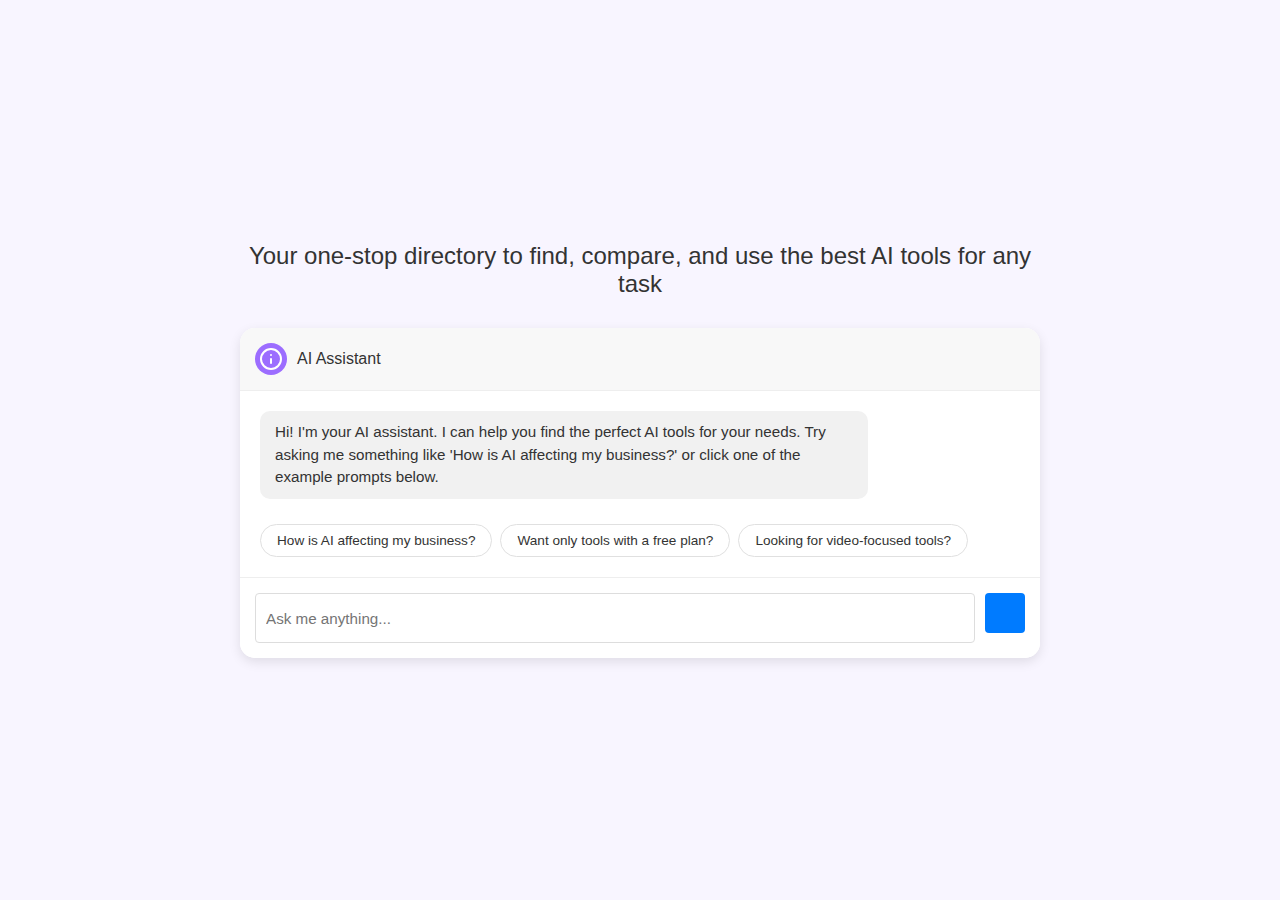
<file: frontend/index.html>
<!DOCTYPE html>
<html lang="en">
<head>
    <meta charset="UTF-8">
    <meta name="viewport" content="width=device-width, initial-scale=1.0">
    <title>AI Tools Directory</title>
    <link rel="stylesheet" href="/frontend/styles.css">
</head>
<body>
    <div class="container">
        <header>
            <h1>Your one-stop directory to find, compare, and use the best AI tools for any task</h1>
        </header>
        
        <div class="chat-card">
            <div class="chat-header">
                <div class="assistant-icon">
                    <svg xmlns="http://www.w3.org/2000/svg" width="24" height="24" viewBox="0 0 24 24" fill="none" stroke="currentColor" stroke-width="2" stroke-linecap="round" stroke-linejoin="round">
                        <circle cx="12" cy="12" r="10"></circle>
                        <path d="M12 16v-4"></path>
                        <path d="M12 8h.01"></path>
                    </svg>
                </div>
                <span>AI Assistant</span>
            </div>
            
            <div id="chat-messages">
                <div class="message assistant-message">
                    <p>Hi! I'm your AI assistant. I can help you find the perfect AI tools for your needs. Try asking me something like 'How is AI affecting my business?' or click one of the example prompts below.</p>
                </div>
                
                <div class="suggestion-buttons">
                    <button class="suggestion-btn" data-prompt="How is AI affecting my business?">How is AI affecting my business?</button>
                    <button class="suggestion-btn" data-prompt="Want only tools with a free plan?">Want only tools with a free plan?</button>
                    <button class="suggestion-btn" data-prompt="Looking for video-focused tools?">Looking for video-focused tools?</button>
                </div>
            </div>
            
            <div class="chat-input-container">
                <input type="text" id="message-input" placeholder="Ask me anything...">
                <button id="send-btn">
                    <svg xmlns="http://www.w3.org/2000/svg" width="24" height="24" viewBox="0 0 24 24" fill="none" stroke="currentColor" stroke-width="2" stroke-linecap="round" stroke-linejoin="round">
                        <line x1="22" y1="2" x2="11" y2="13"></line>
                        <polygon points="22 2 15 22 11 13 2 9 22 2"></polygon>
                    </svg>
                </button>
            </div>
        </div>
    </div>
    
    <script src="/frontend/app.js"></script>
</body>
</html>
</file>
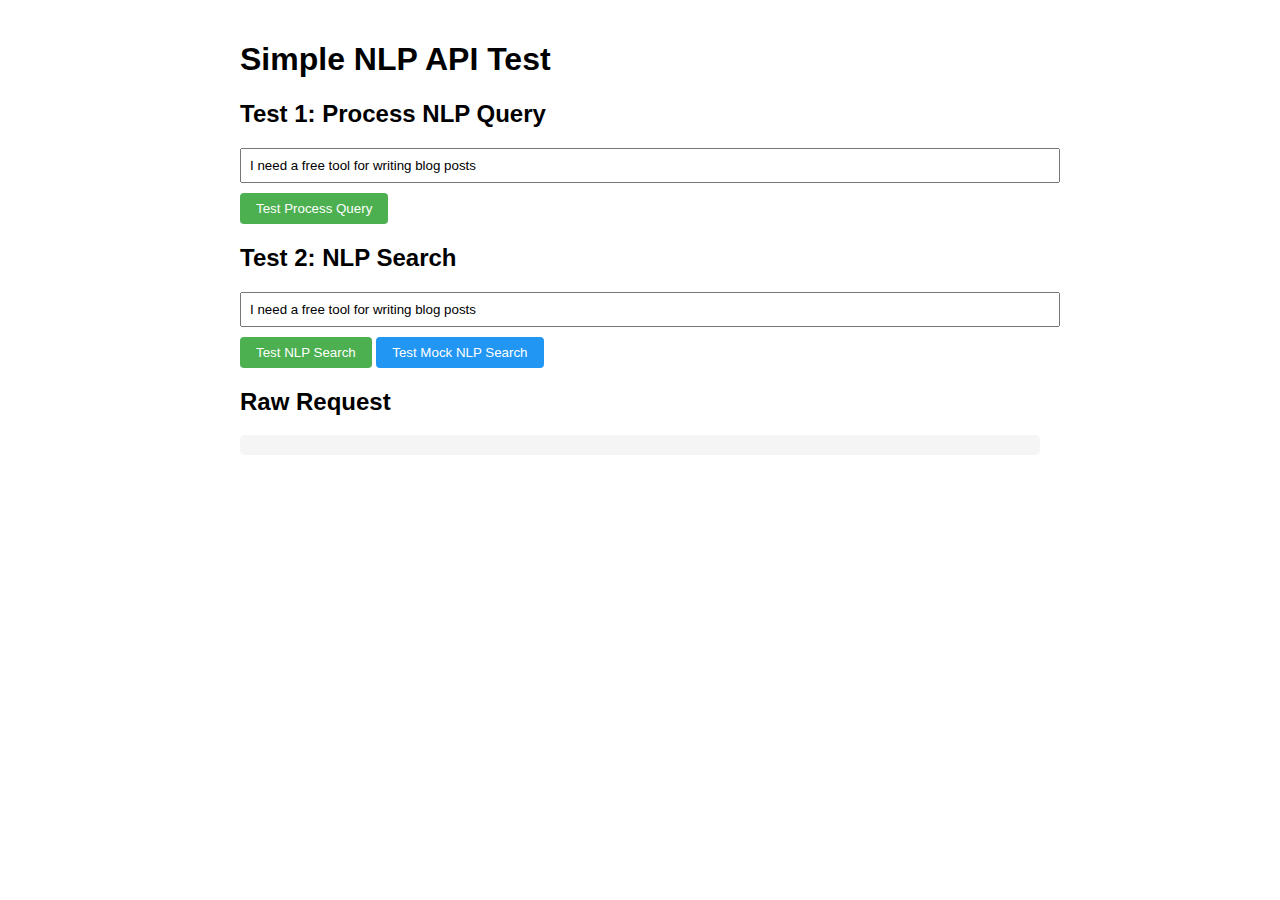
<file: static/simple-nlp-test.html>
<!DOCTYPE html>
<html lang="en">
<head>
    <meta charset="UTF-8">
    <meta name="viewport" content="width=device-width, initial-scale=1.0">
    <title>Simple NLP API Test</title>
    <style>
        body {
            font-family: Arial, sans-serif;
            max-width: 800px;
            margin: 0 auto;
            padding: 20px;
        }
        pre {
            background-color: #f5f5f5;
            padding: 10px;
            border-radius: 5px;
            overflow-x: auto;
        }
        button {
            padding: 8px 16px;
            background-color: #4CAF50;
            color: white;
            border: none;
            border-radius: 4px;
            cursor: pointer;
        }
        input {
            padding: 8px;
            width: 100%;
            margin-bottom: 10px;
        }
        .hidden {
            display: none;
        }
    </style>
</head>
<body>
    <h1>Simple NLP API Test</h1>
    
    <h2>Test 1: Process NLP Query</h2>
    <div>
        <input type="text" id="queryInput" value="I need a free tool for writing blog posts">
        <button onclick="testProcessQuery()">Test Process Query</button>
    </div>
    <pre id="processQueryResult" class="hidden"></pre>
    
    <h2>Test 2: NLP Search</h2>
    <div>
        <input type="text" id="searchInput" value="I need a free tool for writing blog posts">
        <button onclick="testNlpSearch()">Test NLP Search</button>
        <button onclick="testMockNlpSearch()" style="background-color: #2196F3;">Test Mock NLP Search</button>
    </div>
    <pre id="nlpSearchResult" class="hidden"></pre>
    
    <h2>Raw Request</h2>
    <pre id="rawRequest"></pre>
    
    <script>
        async function testProcessQuery() {
            const query = document.getElementById('queryInput').value;
            const resultElement = document.getElementById('processQueryResult');
            const rawElement = document.getElementById('rawRequest');
            
            const requestBody = {
                question: query
            };
            
            rawElement.textContent = 'POST /api/search/nlp\n\n' + JSON.stringify(requestBody, null, 2);
            
            try {
                const response = await fetch('/api/search/nlp', {
                    method: 'POST',
                    headers: { 'Content-Type': 'application/json' },
                    body: JSON.stringify(requestBody)
                });
                
                const data = await response.json();
                resultElement.textContent = JSON.stringify(data, null, 2);
                resultElement.classList.remove('hidden');
            } catch (error) {
                resultElement.textContent = 'Error: ' + error.message;
                resultElement.classList.remove('hidden');
            }
        }
        
        async function testNlpSearch() {
            const query = document.getElementById('searchInput').value;
            const resultElement = document.getElementById('nlpSearchResult');
            const rawElement = document.getElementById('rawRequest');
            
            const requestBody = {
                question: query
            };
            
            rawElement.textContent = 'POST /api/search/nlp-search\n\n' + JSON.stringify(requestBody, null, 2);
            
            try {
                const response = await fetch('/api/search/nlp-search', {
                    method: 'POST',
                    headers: { 'Content-Type': 'application/json' },
                    body: JSON.stringify(requestBody)
                });
                
                const data = await response.json();
                resultElement.textContent = JSON.stringify(data, null, 2);
                resultElement.classList.remove('hidden');
            } catch (error) {
                resultElement.textContent = 'Error: ' + error.message;
                resultElement.classList.remove('hidden');
            }
        }
        
        async function testMockNlpSearch() {
            const query = document.getElementById('searchInput').value;
            const resultElement = document.getElementById('nlpSearchResult');
            const rawElement = document.getElementById('rawRequest');
            
            const requestBody = {
                question: query
            };
            
            rawElement.textContent = 'POST /mock-api/nlp-search\n\n' + JSON.stringify(requestBody, null, 2);
            
            try {
                const response = await fetch('/mock-api/nlp-search', {
                    method: 'POST',
                    headers: { 'Content-Type': 'application/json' },
                    body: JSON.stringify(requestBody)
                });
                
                const data = await response.json();
                resultElement.textContent = JSON.stringify(data, null, 2);
                resultElement.classList.remove('hidden');
            } catch (error) {
                resultElement.textContent = 'Error: ' + error.message;
                resultElement.classList.remove('hidden');
            }
        }
    </script>
</body>
</html>
</file>
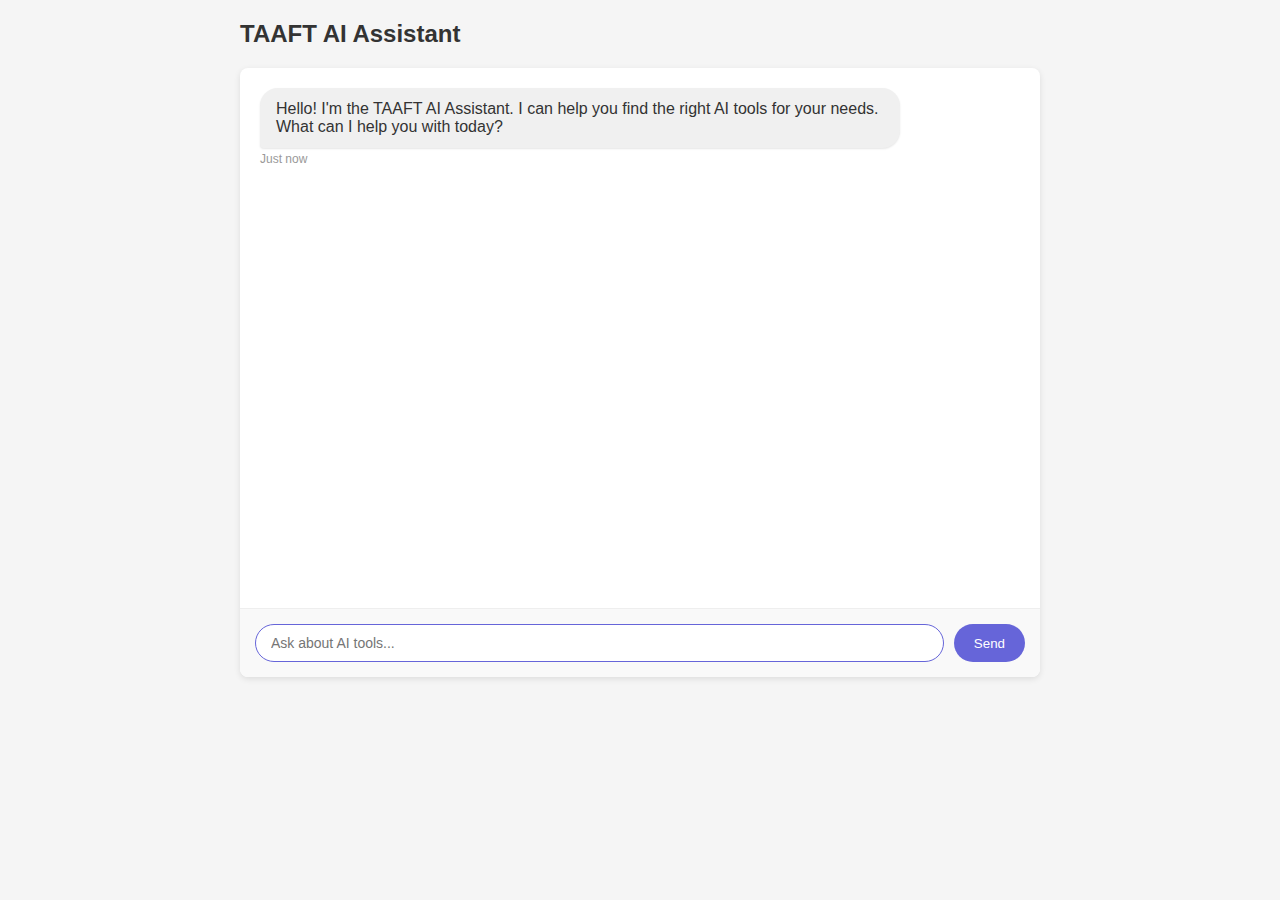
<file: app/chat/templates/chat_with_tools.html>
<!DOCTYPE html>
<html lang="en">
<head>
    <meta charset="UTF-8">
    <meta name="viewport" content="width=device-width, initial-scale=1.0">
    <title>TAAFT Chat</title>
    <style>
        body {
            font-family: -apple-system, BlinkMacSystemFont, 'Segoe UI', Roboto, Oxygen, Ubuntu, Cantarell, 'Open Sans', 'Helvetica Neue', sans-serif;
            margin: 0;
            padding: 0;
            background-color: #f5f5f5;
            color: #333;
        }
        
        .container {
            max-width: 800px;
            margin: 0 auto;
            padding: 20px;
        }
        
        .chat-header {
            display: flex;
            justify-content: space-between;
            align-items: center;
            margin-bottom: 20px;
        }
        
        .chat-title {
            font-size: 24px;
            font-weight: 600;
        }
        
        .chat-container {
            background-color: white;
            border-radius: 8px;
            box-shadow: 0 2px 6px rgba(0, 0, 0, 0.1);
            overflow: hidden;
        }
        
        .messages-container {
            height: 500px;
            overflow-y: auto;
            padding: 20px;
        }
        
        .message {
            margin-bottom: 16px;
            display: flex;
            flex-direction: column;
        }
        
        .message-user {
            align-items: flex-end;
        }
        
        .message-assistant {
            align-items: flex-start;
        }
        
        .message-content {
            padding: 12px 16px;
            border-radius: 18px;
            max-width: 80%;
            box-shadow: 0 1px 2px rgba(0, 0, 0, 0.1);
        }
        
        .message-user .message-content {
            background-color: #6665D9;
            color: white;
            border-bottom-right-radius: 4px;
        }
        
        .message-assistant .message-content {
            background-color: #f0f0f0;
            color: #333;
            border-bottom-left-radius: 4px;
        }
        
        .message-time {
            font-size: 12px;
            color: #999;
            margin-top: 4px;
        }
        
        .chat-input-container {
            display: flex;
            padding: 15px;
            background-color: #f9f9f9;
            border-top: 1px solid #eee;
        }
        
        .chat-input {
            flex: 1;
            border: 1px solid #ddd;
            border-radius: 20px;
            padding: 10px 15px;
            font-size: 14px;
            outline: none;
        }
        
        .chat-input:focus {
            border-color: #6665D9;
        }
        
        .send-button {
            background-color: #6665D9;
            color: white;
            border: none;
            border-radius: 20px;
            padding: 10px 20px;
            margin-left: 10px;
            cursor: pointer;
            font-weight: 500;
        }
        
        .send-button:hover {
            background-color: #5554c8;
        }
        
        .typing-indicator {
            display: none;
            align-items: center;
            margin-top: 10px;
            color: #999;
            font-size: 14px;
        }
        
        .dot {
            width: 8px;
            height: 8px;
            background-color: #999;
            border-radius: 50%;
            margin-right: 3px;
            animation: typing 1.5s infinite ease-in-out;
        }
        
        .dot:nth-child(1) { animation-delay: 0s; }
        .dot:nth-child(2) { animation-delay: 0.2s; }
        .dot:nth-child(3) { animation-delay: 0.4s; }
        
        @keyframes typing {
            0%, 60%, 100% {
                transform: translateY(0);
            }
            30% {
                transform: translateY(-4px);
            }
        }
    </style>
</head>
<body>
    <div class="container">
        <div class="chat-header">
            <div class="chat-title">TAAFT AI Assistant</div>
        </div>
        
        <div class="chat-container">
            <div class="messages-container" id="messages">
                <!-- Messages will be added here -->
                <div class="message message-assistant">
                    <div class="message-content">
                        Hello! I'm the TAAFT AI Assistant. I can help you find the right AI tools for your needs. What can I help you with today?
                    </div>
                    <span class="message-time">Just now</span>
                </div>
            </div>
            
            <div class="chat-input-container">
                <input type="text" class="chat-input" id="chat-input" placeholder="Ask about AI tools...">
                <button class="send-button" id="send-button">Send</button>
            </div>
        </div>
    </div>
    
    <!-- Load the ToolRecommendations component -->
    <script src="/static/js/tool_recommendations.js"></script>
    
    <script>
        // Initialize the tool recommendations component
        const toolRecommendations = new ToolRecommendations();
        
        // DOM elements
        const messagesContainer = document.getElementById('messages');
        const chatInput = document.getElementById('chat-input');
        const sendButton = document.getElementById('send-button');
        
        // Sample tool recommendations data
        const sampleTools = [
            {
                name: "AI Writer Pro",
                description: "Advanced AI writing assistant that can generate high-quality content, from blog posts to marketing copy.",
                website: "https://example.com/ai-writer",
                pricing_type: "Freemium",
                categories: ["Writing", "Content Creation"]
            },
            {
                name: "ImageGen Studio",
                description: "Create stunning images from text descriptions with advanced AI technology.",
                website: "https://example.com/image-gen",
                pricing_type: "Paid",
                categories: ["Image Generation", "Design"]
            },
            {
                name: "Data Insights AI",
                description: "Automatically analyze your data and generate meaningful insights with advanced machine learning.",
                website: "https://example.com/data-insights",
                pricing_type: "Enterprise",
                categories: ["Data Analysis", "Business Intelligence"]
            }
        ];
        
        // Function to add a message to the chat
        function addMessage(content, isUser = false) {
            const messageDiv = document.createElement('div');
            messageDiv.className = `message message-${isUser ? 'user' : 'assistant'}`;
            
            const contentDiv = document.createElement('div');
            contentDiv.className = 'message-content';
            contentDiv.textContent = content;
            
            const timeSpan = document.createElement('span');
            timeSpan.className = 'message-time';
            timeSpan.textContent = 'Just now';
            
            messageDiv.appendChild(contentDiv);
            messageDiv.appendChild(timeSpan);
            
            messagesContainer.appendChild(messageDiv);
            
            // Scroll to bottom
            messagesContainer.scrollTop = messagesContainer.scrollHeight;
            
            return messageDiv;
        }
        
        // Function to simulate sending a message
        function sendMessage() {
            const message = chatInput.value.trim();
            if (!message) return;
            
            // Add user message
            addMessage(message, true);
            
            // Clear input
            chatInput.value = '';
            
            // Simulate AI thinking
            setTimeout(() => {
                const aiMessage = addMessage("Based on your question, here are some AI tools that might help you with writing tasks:");
                
                // Check if message mentions tools
                if (message.toLowerCase().includes('tool') || 
                    message.toLowerCase().includes('ai') || 
                    message.toLowerCase().includes('recommend')) {
                    // Render tool recommendations
                    setTimeout(() => {
                        toolRecommendations.render(sampleTools, aiMessage, {
                            heading: 'Recommended AI Tools',
                            moreToolsLink: true,
                            onMoreTools: () => alert('View more tools clicked')
                        });
                    }, 500);
                }
            }, 1000);
        }
        
        // Event listeners
        sendButton.addEventListener('click', sendMessage);
        
        chatInput.addEventListener('keypress', (e) => {
            if (e.key === 'Enter') {
                sendMessage();
            }
        });
        
        // Focus on input when page loads
        chatInput.focus();
    </script>
</body>
</html>
</file>
<file: frontend/styles.css>
* {
    margin: 0;
    padding: 0;
    box-sizing: border-box;
    font-family: -apple-system, BlinkMacSystemFont, 'Segoe UI', Roboto, Oxygen, Ubuntu, Cantarell, 'Open Sans', 'Helvetica Neue', sans-serif;
}

body {
    background-color: #f8f5ff;
    display: flex;
    justify-content: center;
    align-items: center;
    min-height: 100vh;
    padding: 20px;
}

.container {
    width: 100%;
    max-width: 800px;
    display: flex;
    flex-direction: column;
    gap: 20px;
}

header {
    text-align: center;
    margin-bottom: 10px;
}

header h1 {
    font-size: 1.5rem;
    color: #333;
    font-weight: 500;
}

.chat-card {
    background-color: #fff;
    border-radius: 15px;
    box-shadow: 0 4px 12px rgba(0, 0, 0, 0.1);
    overflow: hidden;
    display: flex;
    flex-direction: column;
}

.chat-header {
    display: flex;
    align-items: center;
    padding: 15px 20px;
    border-bottom: 1px solid #eee;
    background-color: #f8f8f8;
}

.assistant-icon {
    background-color: #9c6dff;
    color: white;
    width: 32px;
    height: 32px;
    border-radius: 50%;
    display: flex;
    align-items: center;
    justify-content: center;
    margin-right: 10px;
}

.chat-header span {
    font-weight: 500;
    color: #333;
}

#chat-messages {
    flex: 1;
    padding: 20px;
    overflow-y: auto;
    max-height: 400px;
    display: flex;
    flex-direction: column;
    gap: 15px;
}

.message {
    max-width: 90%;
    padding: 12px 16px;
    border-radius: 15px;
    font-size: 0.95rem;
    line-height: 1.5;
}

.assistant-message {
    align-self: flex-start;
    background-color: #f2f2f2;
    color: #333;
}

.user-message {
    align-self: flex-end;
    background-color: #9c6dff;
    color: white;
}

.suggestion-buttons {
    display: flex;
    flex-wrap: wrap;
    gap: 8px;
    margin-top: 10px;
}

.suggestion-btn {
    border: 1px solid #e0e0e0;
    background-color: white;
    color: #333;
    padding: 8px 16px;
    border-radius: 20px;
    font-size: 0.85rem;
    cursor: pointer;
    transition: all 0.2s ease;
}

.suggestion-btn:hover {
    background-color: #f5f5f5;
    border-color: #ccc;
}

.industry-buttons {
    display: flex;
    flex-wrap: wrap;
    gap: 8px;
    margin-top: 10px;
}

.industry-btn {
    border: 1px solid #e0e0e0;
    background-color: white;
    color: #333;
    padding: 8px 16px;
    border-radius: 20px;
    font-size: 0.85rem;
    cursor: pointer;
    transition: all 0.2s ease;
}

.industry-btn:hover {
    background-color: #f5f5f5;
    border-color: #ccc;
}

.industry-btn.selected {
    background-color: #9c6dff;
    color: white;
    border-color: #9c6dff;
}

.chat-input-container {
    display: flex;
    padding: 15px;
    border-top: 1px solid #eee;
    background-color: #fff;
}

#message-input {
    flex: 1;
    padding: 12px 15px;
    border: 1px solid #ddd;
    border-radius: 20px;
    font-size: 0.95rem;
    outline: none;
}

#message-input:focus {
    border-color: #9c6dff;
}

#send-btn {
    background-color: #9c6dff;
    color: white;
    border: none;
    width: 40px;
    height: 40px;
    border-radius: 50%;
    display: flex;
    align-items: center;
    justify-content: center;
    margin-left: 10px;
    cursor: pointer;
    transition: background-color 0.2s ease;
}

#send-btn:hover {
    background-color: #8a5ae8;
}

#send-btn svg {
    width: 18px;
    height: 18px;
}

.loading-dots {
    display: flex;
    align-items: center;
    gap: 4px;
}

.loading-dots span {
    width: 8px;
    height: 8px;
    background-color: #aaa;
    border-radius: 50%;
    animation: pulse 1.5s infinite ease-in-out;
}

.loading-dots span:nth-child(2) {
    animation-delay: 0.2s;
}

.loading-dots span:nth-child(3) {
    animation-delay: 0.4s;
}

@keyframes pulse {
    0%, 100% {
        transform: scale(0.8);
        opacity: 0.6;
    }
    50% {
        transform: scale(1);
        opacity: 1;
    }
}

/* Login Styles */
.login-container {
    width: 90%;
    max-width: 400px;
    background-color: white;
    border-radius: 10px;
    box-shadow: 0 0 10px rgba(0, 0, 0, 0.1);
    padding: 30px;
}

.login-container h2 {
    text-align: center;
    margin-bottom: 20px;
    color: #333;
}

.login-form {
    display: flex;
    flex-direction: column;
    gap: 15px;
}

.login-form input {
    padding: 12px;
    border: 1px solid #ddd;
    border-radius: 4px;
    font-size: 1rem;
}

.login-form button {
    padding: 12px;
    background-color: #007bff;
    color: white;
    border: none;
    border-radius: 4px;
    cursor: pointer;
    font-size: 1rem;
}

.login-form button:hover {
    background-color: #0069d9;
}

.error-message {
    color: #dc3545;
    font-size: 0.9rem;
    text-align: center;
}

/* User info styles */
.user-info {
    display: flex;
    justify-content: space-between;
    align-items: center;
    margin-bottom: 10px;
}

#user-display {
    font-size: 0.9rem;
    color: #666;
}

#logout-btn {
    padding: 5px 10px;
    background-color: #f1f1f1;
    color: #333;
    border: 1px solid #ddd;
    border-radius: 4px;
    cursor: pointer;
    font-size: 0.8rem;
}

#logout-btn:hover {
    background-color: #e6e6e6;
}

.chat-container {
    width: 90%;
    max-width: 800px;
    height: 80vh;
    background-color: white;
    border-radius: 10px;
    box-shadow: 0 0 10px rgba(0, 0, 0, 0.1);
    display: flex;
    flex-direction: column;
}

.chat-header {
    padding: 15px;
    border-bottom: 1px solid #eee;
}

.chat-header h1 {
    font-size: 1.5rem;
    margin-bottom: 10px;
}

.chat-controls {
    display: flex;
    gap: 10px;
    align-items: center;
}

#new-chat-btn, #model-select {
    padding: 5px 10px;
    border: 1px solid #ddd;
    border-radius: 4px;
}

.toggle-container {
    margin-left: auto;
    display: flex;
    align-items: center;
    gap: 5px;
}

.chat-messages {
    flex: 1;
    overflow-y: auto;
    padding: 15px;
    display: flex;
    flex-direction: column;
    gap: 10px;
}

.message {
    padding: 10px 15px;
    border-radius: 10px;
    max-width: 80%;
    word-wrap: break-word;
}

.user-message {
    align-self: flex-end;
    background-color: #007bff;
    color: white;
}

.assistant-message {
    align-self: flex-start;
    background-color: #f1f1f1;
    color: #333;
}

.message-time {
    font-size: 0.7rem;
    margin-top: 5px;
    opacity: 0.7;
    text-align: right;
}

.chat-input {
    display: flex;
    padding: 15px;
    border-top: 1px solid #eee;
}

#message-input {
    flex: 1;
    padding: 10px;
    border: 1px solid #ddd;
    border-radius: 4px;
    resize: none;
    height: 50px;
}

#send-btn {
    margin-left: 10px;
    padding: 0 20px;
    background-color: #007bff;
    color: white;
    border: none;
    border-radius: 4px;
    cursor: pointer;
}

#send-btn:hover {
    background-color: #0069d9;
}

.loading {
    align-self: flex-start;
    padding: 10px 15px;
    background-color: #f1f1f1;
    color: #333;
    border-radius: 10px;
}

.loading::after {
    content: "...";
    animation: loading 1.5s infinite;
}

@keyframes loading {
    0% { content: "."; }
    33% { content: ".."; }
    66% { content: "..."; }
}

.auth-toggle {
    margin-top: 15px;
    text-align: center;
    font-size: 0.9rem;
}

#auth-toggle-btn {
    background: none;
    border: none;
    color: #007bff;
    cursor: pointer;
    font-size: 0.9rem;
    padding: 0;
    margin-left: 5px;
    text-decoration: underline;
}

#auth-toggle-btn:hover {
    color: #0056b3;
}

#register-fields {
    display: flex;
    flex-direction: column;
    gap: 15px;
}
</file>
